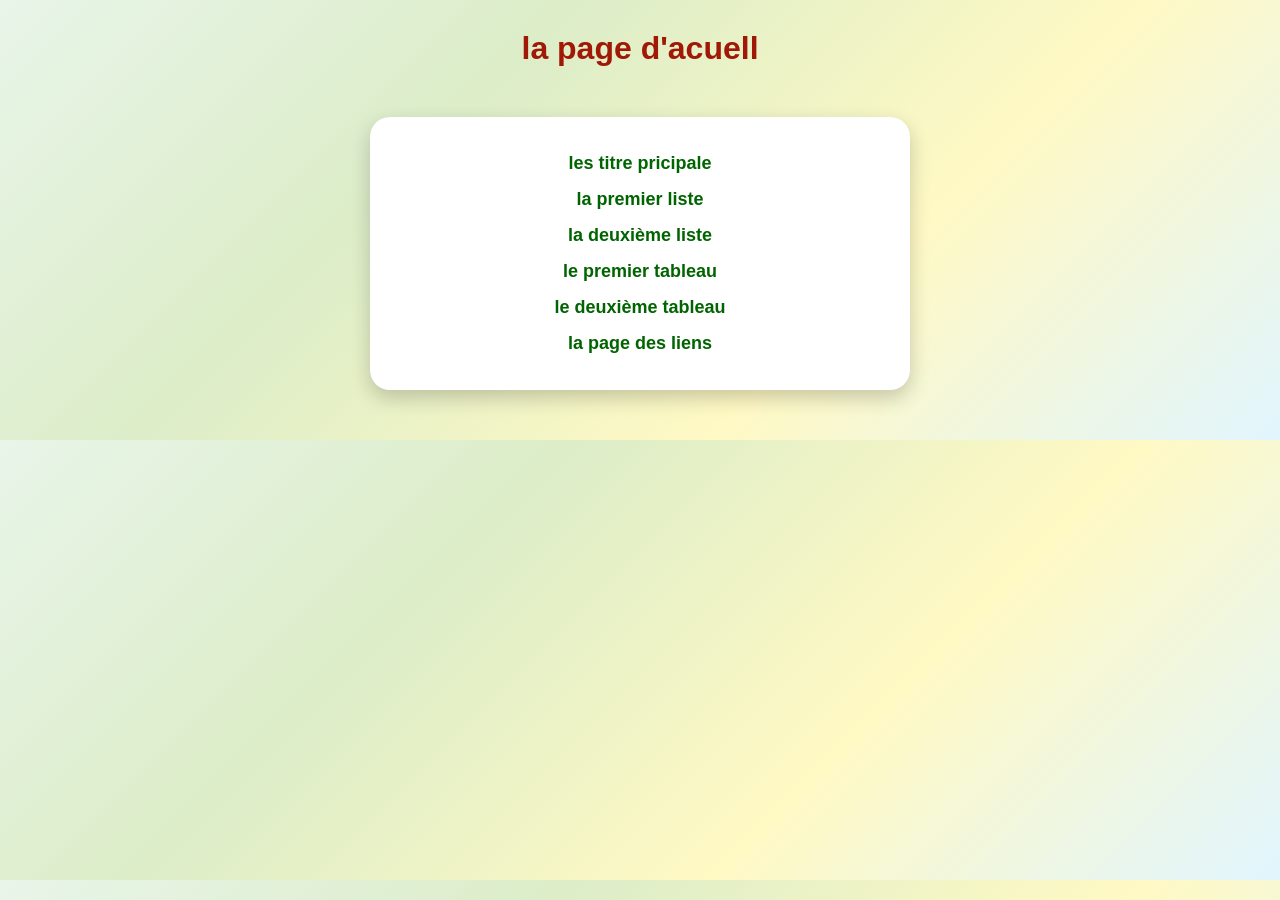
<file: index.html>
<!DOCTYPE html>
<html lang="en">

<head>
    <meta charset="UTF-8">
    <meta name="viewport" content="width=device-width, initial-scale=1.0">
    <title>Document</title>
    <style>
        body {
            background: linear-gradient(135deg, #e8f5e9, #dcedc8, #fff9c4, #e1f5fe);
            font-family: Arial, sans-serif;
            text-align: center;
        }

        h1 {
            color: rgb(160, 24, 6);
            margin-top: 30px;
        }

        div {
            width: 500px;
            margin: 50px auto;

            background-color: white;
            padding: 20px;

            border-radius: 20px;

            box-shadow: 0 8px 20px rgba(0, 0, 0, 0.2);
        }

        ul {
            list-style: none;
            padding: 0;
        }

        li {
            margin: 15px 0;
        }

        a {
            text-decoration: none;
            color: darkgreen;
            font-size: 18px;
            font-weight: bold;
        }

        a:hover {
            color: orange;
        }
    </style>
</head>

<body>
    <h1>la page d'acuell</h1>
    <div>
        <ul>
            <li> <a href="./pages/titre.html">les titre pricipale</a> </li>
            <li> <a href="./pages/liste1.html"> la premier liste </a> </li>
            <li> <a href="./pages/liste2.html">la deuxième liste</a> </li>
            <li> <a href="./pages/tableau1.html">le premier tableau</a> </li>
            <li> <a href="./pages/tableau1.html">le deuxième tableau</a> </li>
            <li> <a href="./pages/lien.html">la page des liens</a> </li>
        </ul>
    </div>


</body>

</html>
</file>
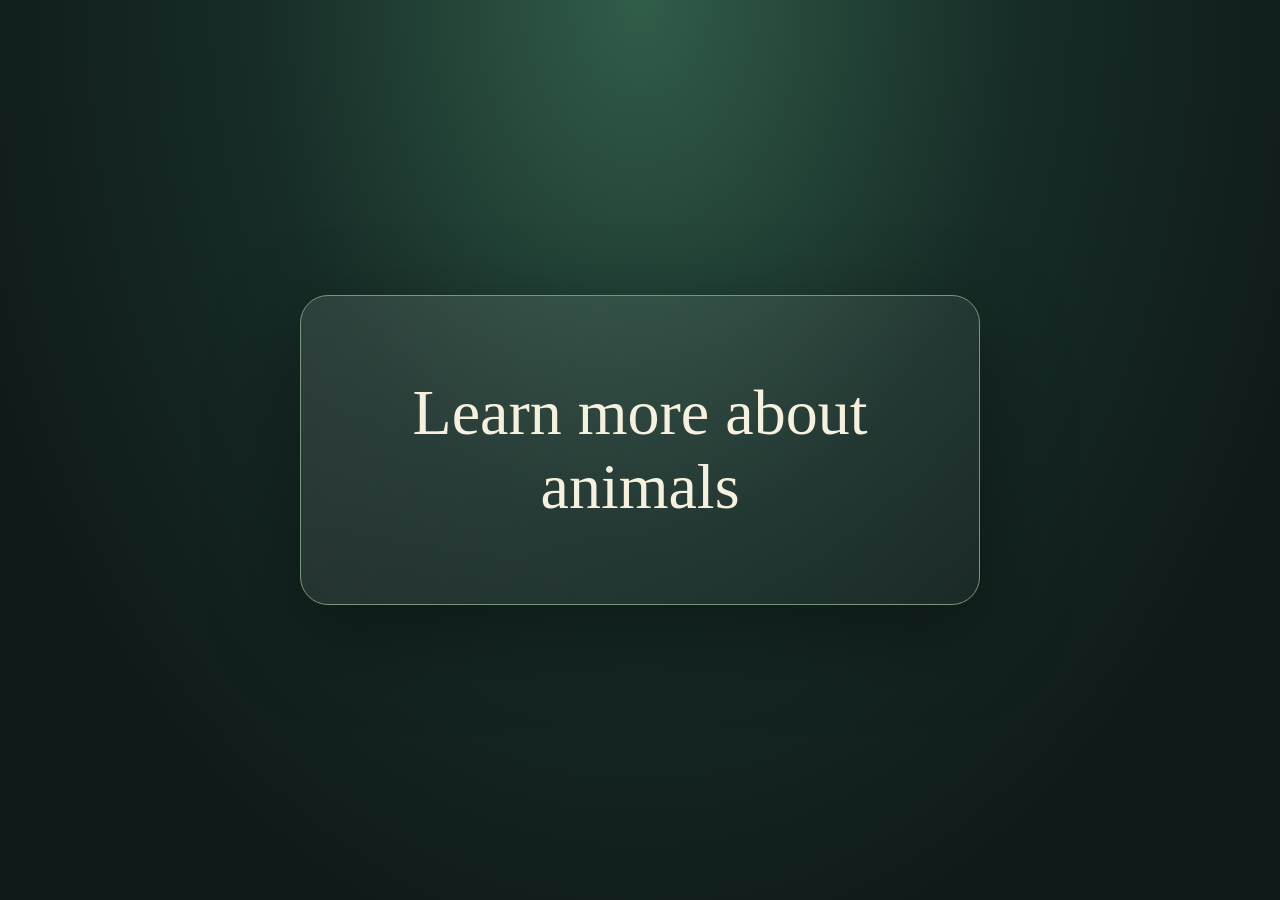
<file: pages/lien.html>
<!DOCTYPE html>
<html lang="en">
<head>
    <meta charset="UTF-8">
    <meta name="viewport" content="width=device-width, initial-scale=1.0">
    <title>Lien</title>
    <link rel="stylesheet" href="lien.css">
</head>
<body>

    <a href="https://en.wikipedia.org/wiki/Animal">
        Learn more about animals
    </a>

</body>
</html>
</file>
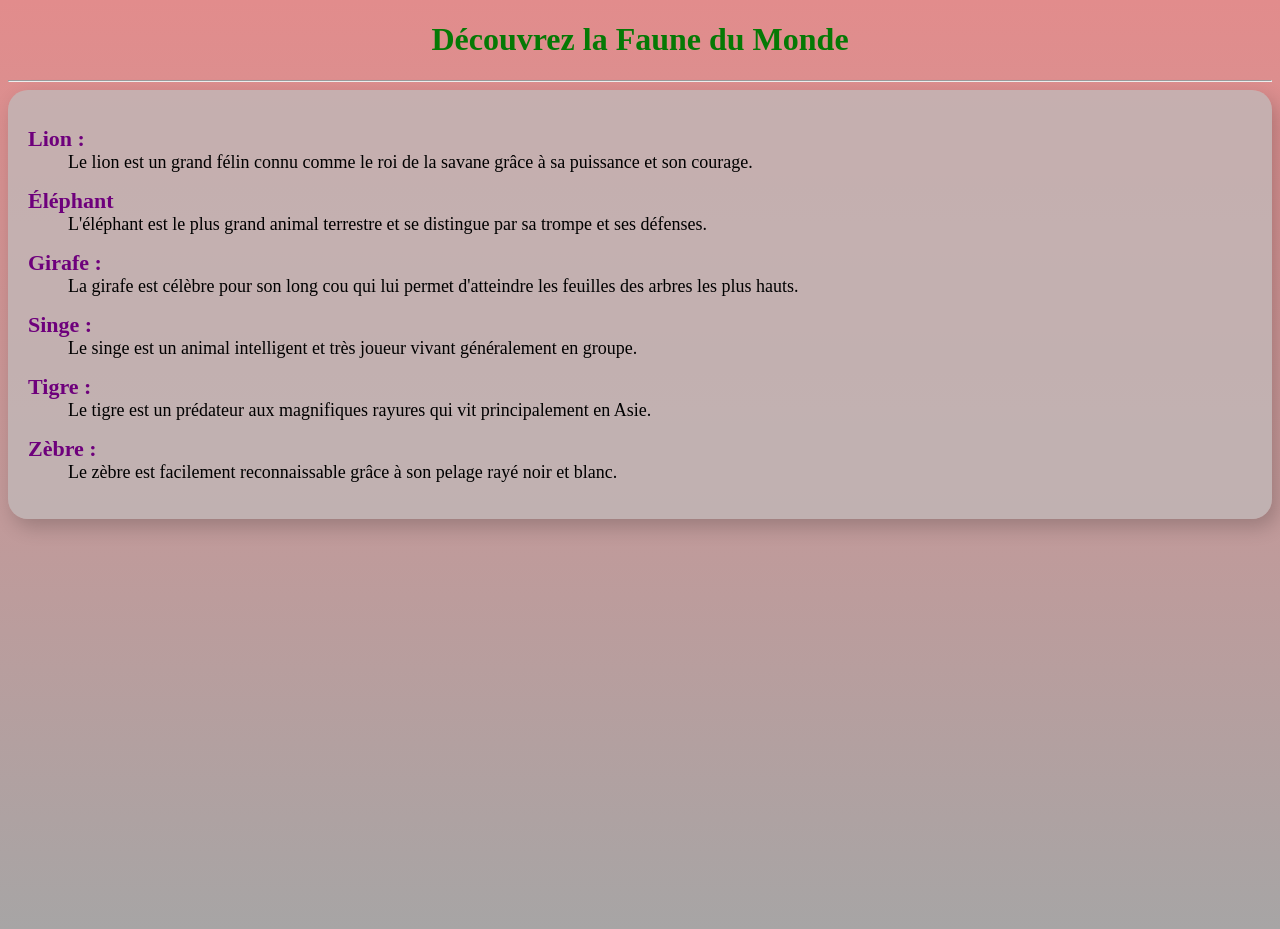
<file: pages/liste1.html>
<!DOCTYPE html>
<html lang="en">

<head>
    <meta charset="UTF-8">
    <meta name="viewport" content="width=device-width, initial-scale=1.0">
    <title>Liste</title>
    <style>
        body{
            background: linear-gradient(
                rgb(226, 140, 140),
                rgb(167, 165, 165)
            );
            min-height: 100vh;
        }
        div{
            border-radius: 20px;
            padding: 20px;
            box-shadow: 5px 8px 20px rgba(0,0,0,0.2);
            background: rgba(192, 184, 184, 0.795);
        }
        dt {
            font-size: 22px;
            font-weight: bold;
            color: rgb(110, 0, 124);
            margin-top: 15px;
        }

        dd {
            font-size: 18px;
            margin-bottom: 10px;
        }
        h1{
            text-align: center;
            color: rgb(5, 121, 5);
        }
        

    </style>
</head>

<body>

    <h1>Découvrez la Faune du Monde</h1>
    <hr>
    <div>

    
    <dl>
        <dt> Lion :</dt>
        <dd>Le lion est un grand félin connu comme le roi de la savane grâce à sa puissance et son courage.</dd>

        <dt> Éléphant</dt>
        <dd>L'éléphant est le plus grand animal terrestre et se distingue par sa trompe et ses défenses.</dd>

        <dt> Girafe :</dt>
        <dd>La girafe est célèbre pour son long cou qui lui permet d'atteindre les feuilles des arbres les plus hauts.
        </dd>

        <dt> Singe :</dt>
        <dd>Le singe est un animal intelligent et très joueur vivant généralement en groupe.</dd>

        <dt> Tigre :</dt>
        <dd>Le tigre est un prédateur aux magnifiques rayures qui vit principalement en Asie.</dd>

        <dt> Zèbre :</dt>
        <dd>Le zèbre est facilement reconnaissable grâce à son pelage rayé noir et blanc.</dd>
    </dl>

    </div>

</body>

</html>
</file>
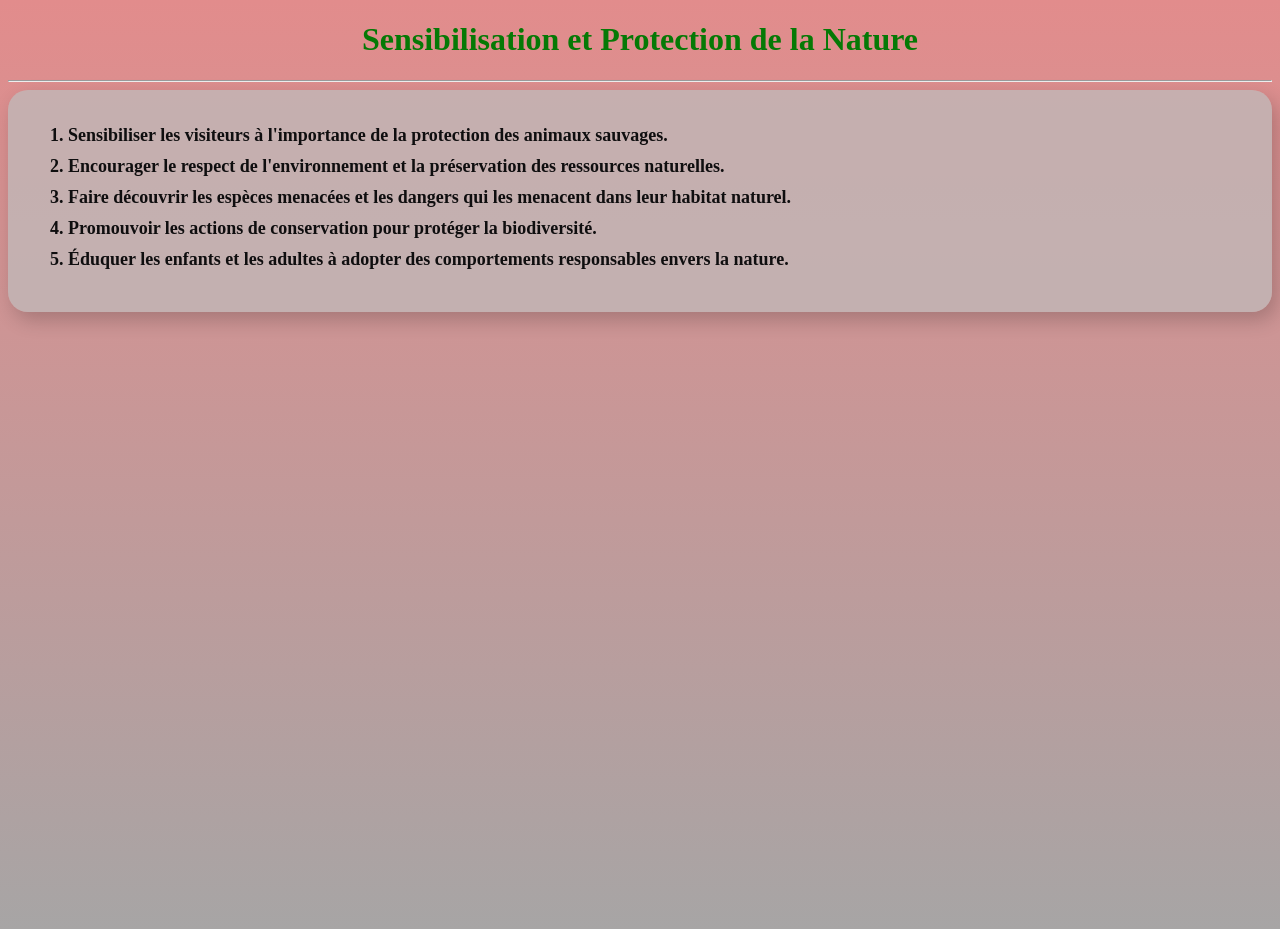
<file: pages/liste2.html>
<!DOCTYPE html>
<html lang="en">

<head>
    <meta charset="UTF-8">
    <meta name="viewport" content="width=device-width, initial-scale=1.0">
    <title>Liste</title>
    <style>
        body {
            background: linear-gradient(rgb(226, 140, 140),
                    rgb(167, 165, 165));
            min-height: 100vh;
        }

        div {
            border-radius: 20px;
            padding: 20px;
            box-shadow: 5px 8px 20px rgba(0, 0, 0, 0.2);
            background: rgba(192, 184, 184, 0.795);
        }

        ol {
            font-size: 22px;
            font-weight: bold;
            color: rgb(15, 14, 15);
            margin-top: 15px;
        }

        li {
            font-size: 18px;
            margin-bottom: 10px;
        }

        h1 {
            text-align: center;
            color: rgb(5, 121, 5);
        }
    </style>
</head>

<body>

    <h1>Sensibilisation et Protection de la Nature</h1>

    <hr>
    <div>


        <ol>
            <li>
                Sensibiliser les visiteurs à l'importance de la protection des animaux sauvages.
            </li>

            <li>
                Encourager le respect de l'environnement et la préservation des ressources naturelles.
            </li>

            <li>
                Faire découvrir les espèces menacées et les dangers qui les menacent dans leur habitat naturel.
            </li>

            <li>
                Promouvoir les actions de conservation pour protéger la biodiversité.
            </li>

            <li>
                Éduquer les enfants et les adultes à adopter des comportements responsables envers la nature.
            </li>
        </ol>

    </div>

</body>

</html>
</file>
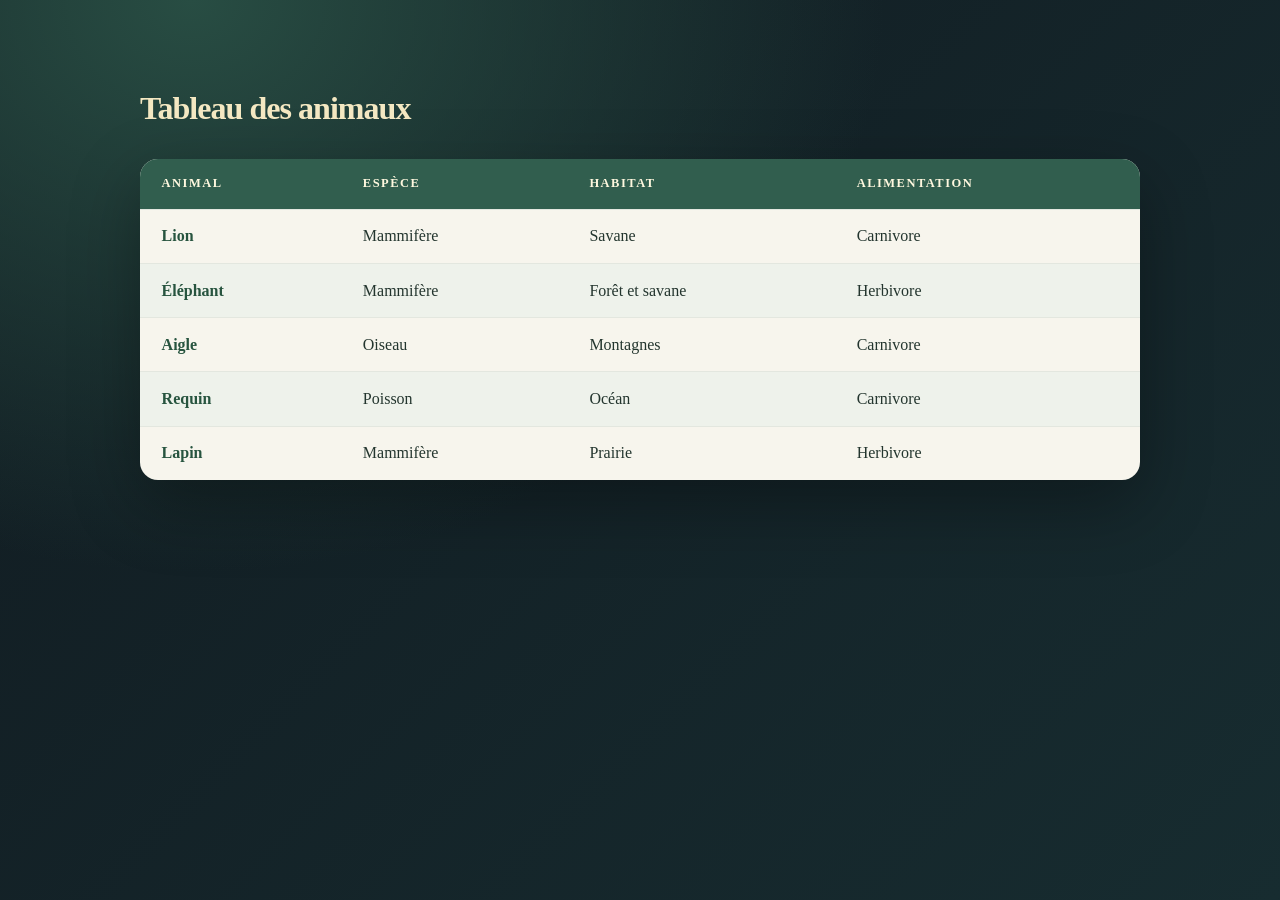
<file: pages/tableau1.html>
<!DOCTYPE html>
<html lang="fr">
<head>
    <meta charset="UTF-8">
    <meta name="viewport" content="width=device-width, initial-scale=1.0">
    <title>Tableau des animaux</title>
    <link rel="stylesheet" href="tableau1.css">
</head>
<body>
    <h1>Tableau des animaux</h1>

    <table border="1">
        <thead>
            <tr>
                <th>Animal</th>
                <th>Espèce</th>
                <th>Habitat</th>
                <th>Alimentation</th>
            </tr>
        </thead>
        <tbody>
            <tr>
                <td>Lion</td>
                <td>Mammifère</td>
                <td>Savane</td>
                <td>Carnivore</td>
            </tr>
            <tr>
                <td>Éléphant</td>
                <td>Mammifère</td>
                <td>Forêt et savane</td>
                <td>Herbivore</td>
            </tr>
            <tr>
                <td>Aigle</td>
                <td>Oiseau</td>
                <td>Montagnes</td>
                <td>Carnivore</td>
            </tr>
            <tr>
                <td>Requin</td>
                <td>Poisson</td>
                <td>Océan</td>
                <td>Carnivore</td>
            </tr>
            <tr>
                <td>Lapin</td>
                <td>Mammifère</td>
                <td>Prairie</td>
                <td>Herbivore</td>
            </tr>
        </tbody>
    </table>
</body>
</html>
</file>
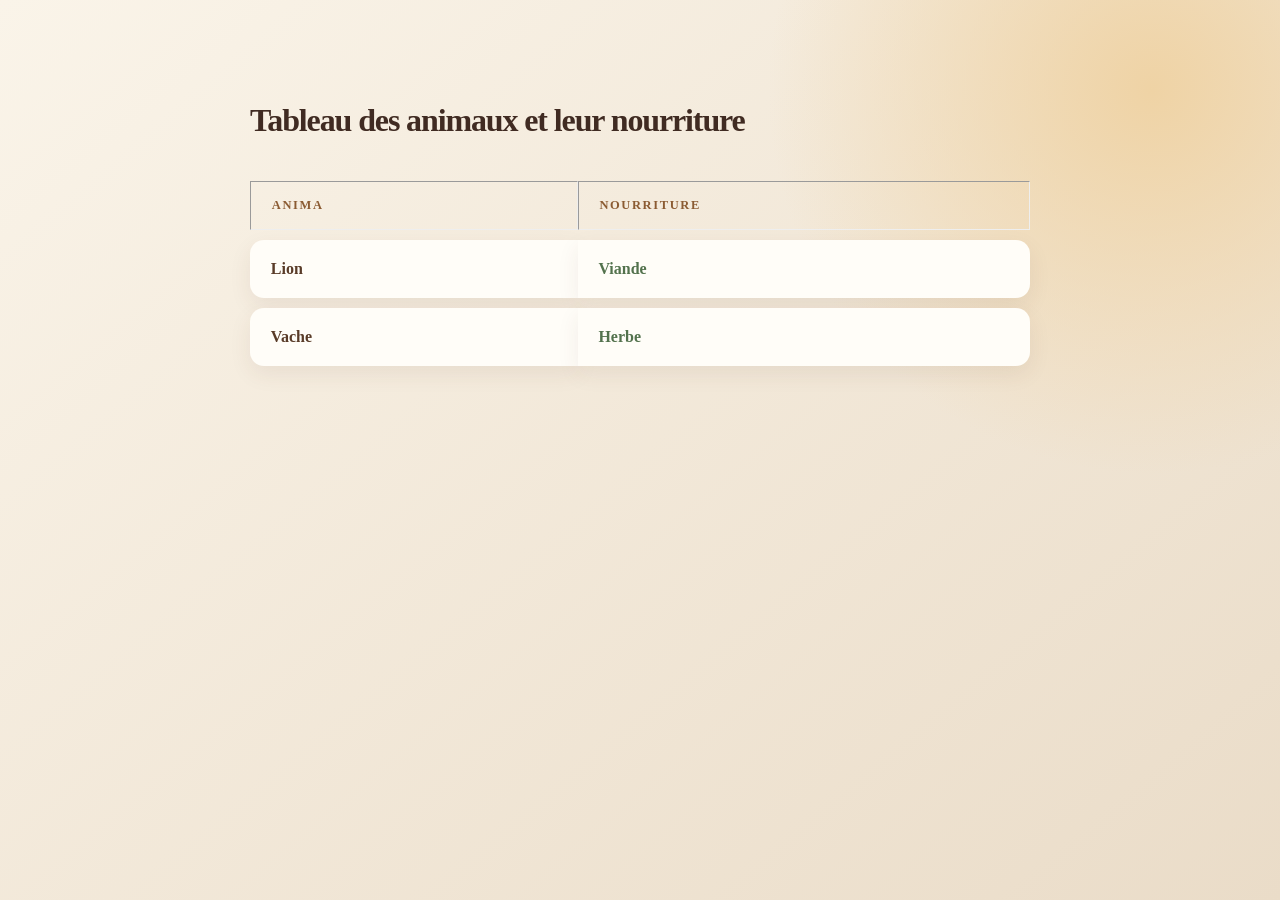
<file: pages/tableau2.html>
<!DOCTYPE html>
<html lang="fr">
<head>
    <meta charset="UTF-8">
    <meta name="viewport" content="width=device-width, initial-scale=1.0">
    <title>Tableau 2</title>
    <link rel="stylesheet" href="tableau2.css">
</head>
<body>

    <h1>Tableau des animaux et leur nourriture</h1>

    <table border="1">
        <tr>
            <th>Anima</th>
            <th>Nourriture</th>
   
        </tr>
        <tr>
            <td>Lion</td>
            <td>Viande</td>
            
        </tr>
        <tr>
            <td>Vache</td>
            <td>Herbe</td>
          
        </tr>
    </table>

</body>
</html>
</file>
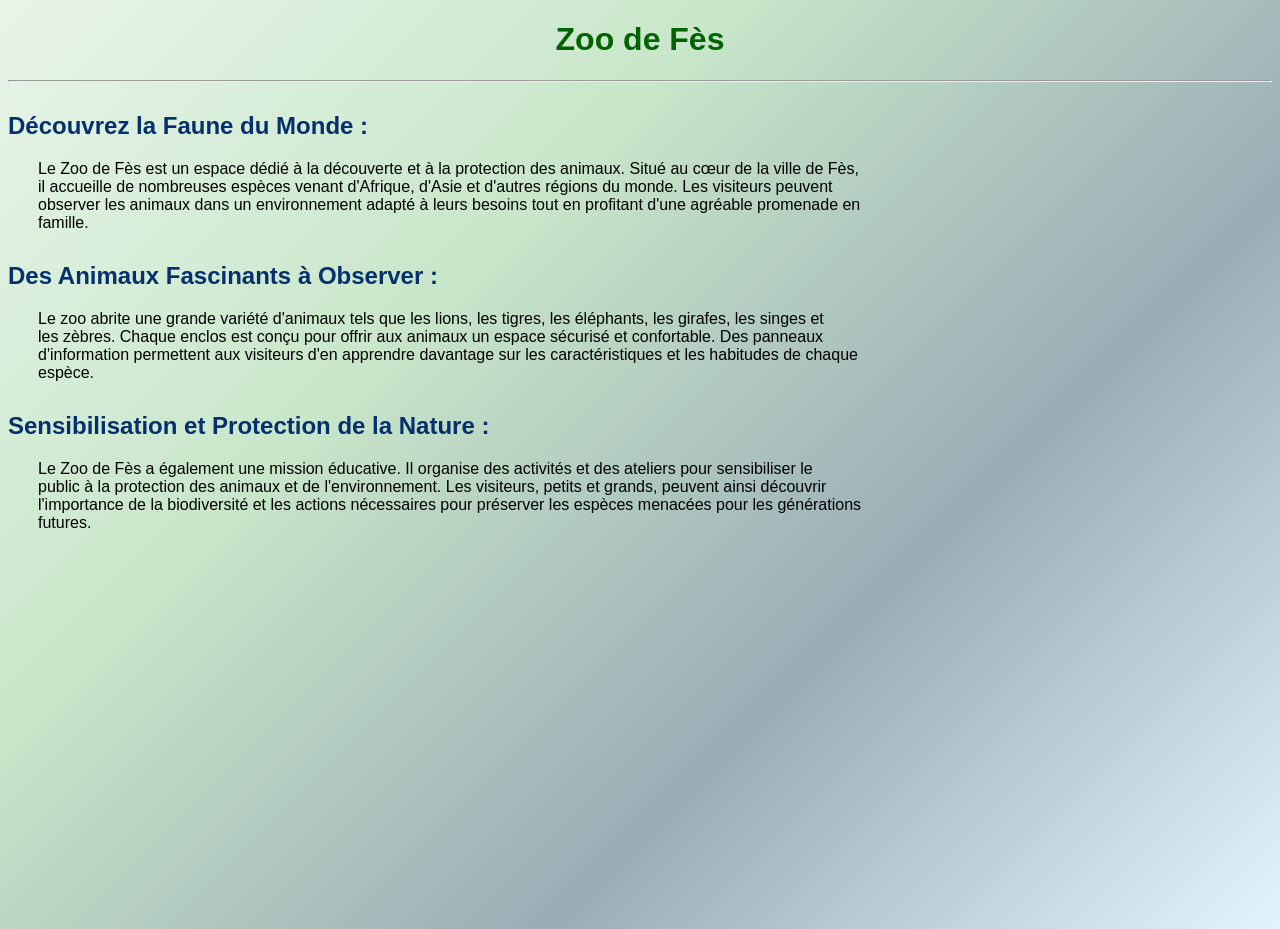
<file: pages/titre.html>
<!DOCTYPE html>
<html lang="en">

<head>
    <meta charset="UTF-8">
    <meta name="viewport" content="width=device-width, initial-scale=1.0">
    <style>
        body {
            background: linear-gradient(135deg,
                    #e8f5e9,
                    #c8e6c9,
                    #9aadb6,
                    #e1f5fe);
            min-height: 100vh;
            font-family: Arial, sans-serif;
        }


        h1 {
            text-align: center;
            color: darkgreen;
        }

        h2 {
            color: rgb(4, 49, 109);
            margin-top: 30px;
        }

        p {
            margin-left: 30px;
            text-align: justify;
        }
    </style>
    <title>Titre</title>
</head>

<body>

    <h1>Zoo de Fès </h1>
    <hr>
    <h2> Découvrez la Faune du Monde : </h2>

    <p> Le Zoo de Fès est un espace dédié à la découverte et à la protection des animaux. Situé au cœur de la ville de
        Fès, <br>
        il accueille de nombreuses espèces venant d'Afrique, d'Asie et d'autres régions du monde. Les visiteurs
        peuvent<br>
        observer les animaux dans un environnement adapté à leurs besoins tout en profitant d'une agréable promenade
        en<br>
        famille.</p>

    <h2>Des Animaux Fascinants à Observer :</h2>

    <p> Le zoo abrite une grande variété d'animaux tels que les lions, les tigres, les éléphants, les girafes, les
        singes et<br>
        les zèbres. Chaque enclos est conçu pour offrir aux animaux un espace sécurisé et confortable. Des panneaux<br>
        d'information permettent aux visiteurs d'en apprendre davantage sur les caractéristiques et les habitudes de
        chaque<br>
        espèce.</p>

    <h2> Sensibilisation et Protection de la Nature : </h2>

    <p> Le Zoo de Fès a également une mission éducative. Il organise des activités et des ateliers pour sensibiliser
        le<br>
        public à la protection des animaux et de l'environnement. Les visiteurs, petits et grands, peuvent ainsi
        découvrir<br>
        l'importance de la biodiversité et les actions nécessaires pour préserver les espèces menacées pour les
        générations<br>
        futures.</p>

</body>

</html>
</file>
<file: pages/lien.css>
@import url(''https://fonts.googleapis.com/css2?family=DM+Sans:wght@400;500;700&family=Playfair+Display:wght@600;700&display=swap'');

:root { color-scheme: dark; font-family: ''DM Sans'', sans-serif; background: #101b19; color: #f4f1e8; }
* { box-sizing: border-box; }
body { min-height: 100vh; margin: 0; display: grid; place-items: center; padding: 2rem; background: radial-gradient(ellipse at 50% 0%, #315d49 0%, #172c27 42%, #101b19 78%); }
a { position: relative; display: block; max-width: 680px; padding: clamp(2rem, 8vw, 5rem); border: 1px solid #78977a; border-radius: 28px; background: linear-gradient(145deg, rgb(255 255 255 / 10%), rgb(255 255 255 / 3%)); box-shadow: 0 28px 90px rgb(0 0 0 / 35%); color: #f6f1df; font-family: ''Playfair Display'', Georgia, serif; font-size: clamp(2rem, 6vw, 4rem); line-height: 1.15; text-align: center; text-decoration: none; transition: transform .25s ease, border-color .25s ease, box-shadow .25s ease; }
a::after { content: ''↗''; display: inline-grid; place-items: center; width: 2.5rem; height: 2.5rem; margin-left: 1rem; border-radius: 50%; background: #d6a84f; color: #15241d; font: 700 1.2rem ''DM Sans'', sans-serif; vertical-align: middle; }
a:hover, a:focus-visible { transform: translateY(-6px); border-color: #e3c16d; box-shadow: 0 36px 100px rgb(0 0 0 / 48%); outline: none; }
</file>
<file: pages/tableau1.css>
@import url(''https://fonts.googleapis.com/css2?family=DM+Sans:wght@400;500;600;700&family=Playfair+Display:wght@600;700&display=swap'');
:root { color-scheme: dark; font-family: ''DM Sans'', sans-serif; background: #111b21; color: #eef3ef; }
* { box-sizing: border-box; }
body { min-height: 100vh; margin: 0; padding: clamp(2rem, 7vw, 6rem) 1.25rem; background: radial-gradient(ellipse at 15% 0%, #284d43, transparent 45%), linear-gradient(135deg, #111b21, #172c30); }
h1 { width: min(100%, 1000px); margin: 0 auto 2rem; color: #f4e8c2; font: 700 clamp(2rem, 5vw, 3.5rem)/1.1 ''Playfair Display'', Georgia, serif; letter-spacing: -.03em; }
table { width: min(100%, 1000px); margin: 0 auto; border: 0; border-collapse: separate; border-spacing: 0; overflow: hidden; border-radius: 18px; background: #f7f5ed; color: #23352e; box-shadow: 0 24px 70px rgb(0 0 0 / 32%); }
th, td { padding: 1.1rem 1.35rem; border: 0; border-bottom: 1px solid #e3e7df; text-align: left; }
thead th { background: #315e4e; color: #fff8df; font-size: .78rem; letter-spacing: .12em; text-transform: uppercase; }
tbody tr { transition: background .18s ease, transform .18s ease; }
tbody tr:nth-child(even) { background: #eef2eb; }
tbody tr:hover { background: #dce9d9; }
tbody tr:last-child td { border-bottom: 0; }
td:first-child { color: #27543f; font-weight: 700; }
@media (max-width: 620px) { table { font-size: .9rem; } th, td { padding: .8rem .65rem; } }
</file>
<file: pages/tableau2.css>
@import url(''https://fonts.googleapis.com/css2?family=DM+Sans:wght@400;500;600;700&family=Playfair+Display:wght@600;700&display=swap'');
:root { color-scheme: light; font-family: ''DM Sans'', sans-serif; background: #f5eee2; color: #30251f; }
* { box-sizing: border-box; }
body { min-height: 100vh; margin: 0; padding: clamp(2rem, 8vw, 7rem) 1.25rem; background: radial-gradient(circle at 90% 10%, #efd3a5 0, transparent 24rem), linear-gradient(140deg, #faf4e9, #eadcc8); }
h1 { width: min(100%, 780px); margin: 0 auto 2rem; color: #402b22; font: 700 clamp(2rem, 5vw, 3.25rem)/1.1 ''Playfair Display'', Georgia, serif; letter-spacing: -.035em; }
table { width: min(100%, 780px); margin: 0 auto; border: 0; border-collapse: separate; border-spacing: 0 10px; }
th { padding: 1rem 1.3rem; color: #8b5b32; font-size: .78rem; letter-spacing: .13em; text-align: left; text-transform: uppercase; }
td { padding: 1.25rem 1.3rem; background: #fffdf8; border: 0; box-shadow: 0 8px 22px rgb(84 55 34 / 8%); }
td:first-child { width: 42%; border-radius: 14px 0 0 14px; color: #593b28; font-weight: 700; }
td:last-child { border-radius: 0 14px 14px 0; color: #53724d; font-weight: 600; }
tbody tr { transition: transform .18s ease; }
tbody tr:hover { transform: translateY(-3px); }
</file>
